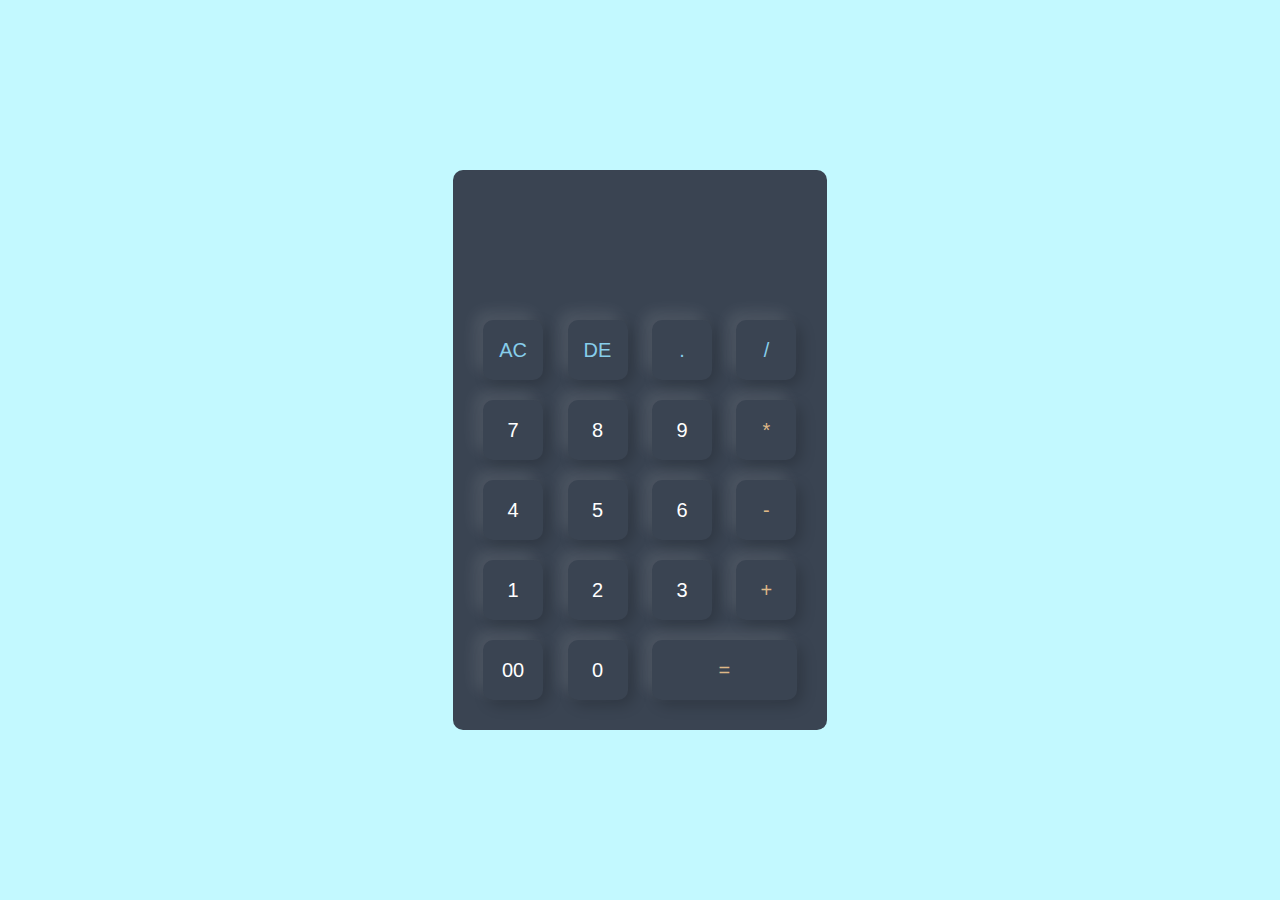
<file: index.html>
<!DOCTYPE html>
<html lang="en">
<head>
    <meta charset="UTF-8">
    <meta name="viewport" content="width=device-width, initial-scale=1.0">
    <title>Calculator App</title>
    <link rel="stylesheet" href="style.css">
</head>
<body>
    <div class="container">
        <div class="calculator">
            <form>
                <div class="display">
                    <input type="text" name="display">
                </div>

                <div>
                    <input type="button" value="AC" onclick="clearDisplay()" class="operator">
                    <input type="button" value="DE" onclick="deleteLastChar()" class="operator">
                    <input type="button" value="." onclick="appendDecimal()" class="operator">
                    <input type="button" value="/" onclick="appendCharacter('/')" class="operator">
                </div>

                <div>
                    <input type="button" value="7" onclick="appendCharacter('7')">
                    <input type="button" value="8" onclick="appendCharacter('8')">
                    <input type="button" value="9" onclick="appendCharacter('9')">
                    <input type="button" value="*" onclick="appendCharacter('*')" class="color">
                </div>

                <div>
                    <input type="button" value="4" onclick="appendCharacter('4')">
                    <input type="button" value="5" onclick="appendCharacter('5')">
                    <input type="button" value="6" onclick="appendCharacter('6')">
                    <input type="button" value="-" onclick="appendCharacter('-')" class="color">
                </div>

                <div>
                    <input type="button" value="1" onclick="appendCharacter('1')">
                    <input type="button" value="2" onclick="appendCharacter('2')">
                    <input type="button" value="3" onclick="appendCharacter('3')">
                    <input type="button" value="+" onclick="appendCharacter('+')" class="color">
                </div>

                <div>
                    <input type="button" value="00" onclick="appendCharacter('00')">
                    <input type="button" value="0" onclick="appendCharacter('0')">
                    <input  type="button" value="=" onclick="evaluateExpression()" class="equal color">
                  
                </div>
            </form>
        </div>
    </div>

    <script src="index.js"></script>
</body>
</html>
</file>
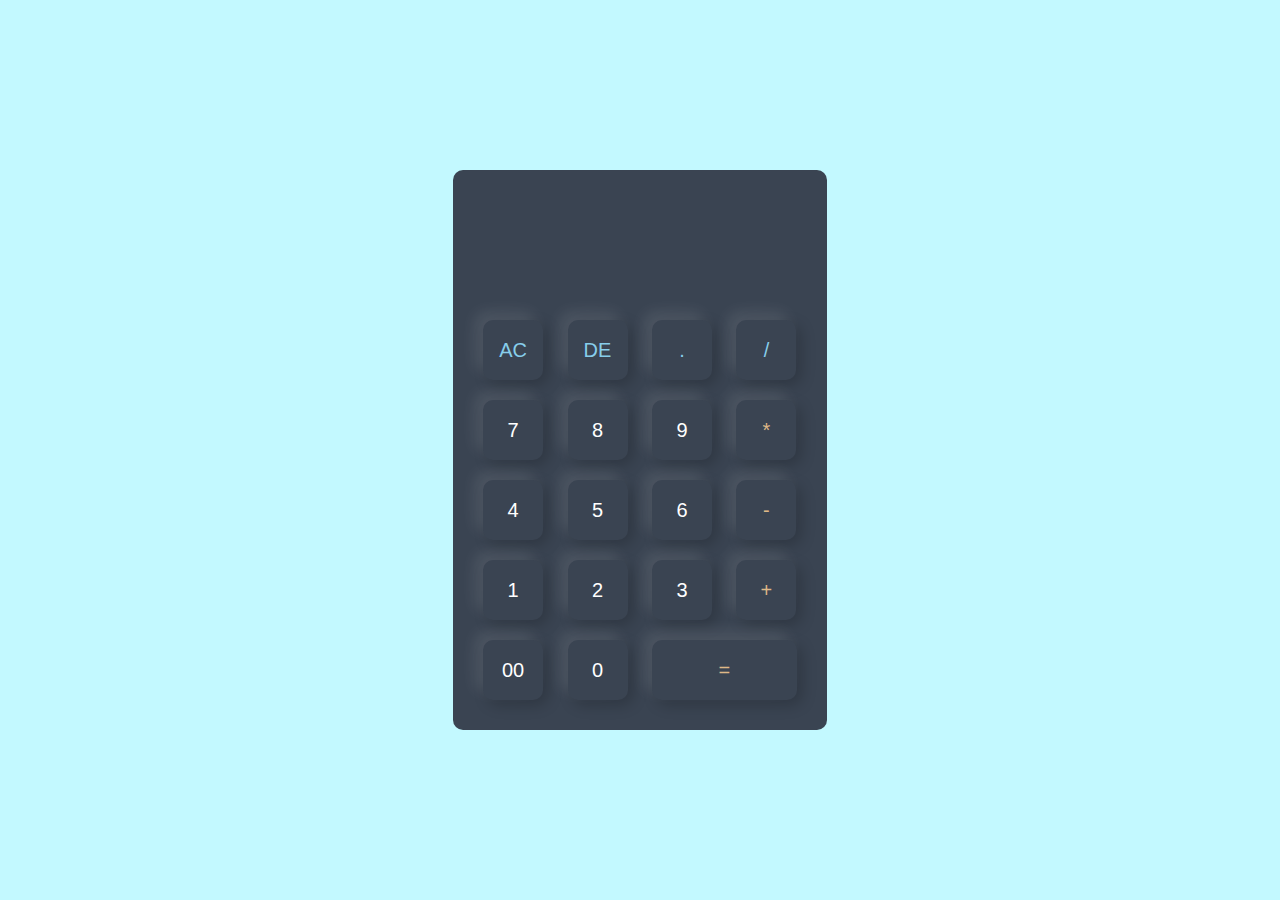
<file: Calculator/index.html>
<!DOCTYPE html>
<html lang="en">
<head>
    <meta charset="UTF-8">
    <meta name="viewport" content="width=device-width, initial-scale=1.0">
    <title>Calculator App</title>
    <link rel="stylesheet" href="style.css">
</head>
<body>
    <div class="container">
        <div class="calculator">
            <form>
                <div class="display">
                    <input type="text" name="display">
                </div>

                <div>
                    <input type="button" value="AC" onclick="clearDisplay()" class="operator">
                    <input type="button" value="DE" onclick="deleteLastChar()" class="operator">
                    <input type="button" value="." onclick="appendDecimal()" class="operator">
                    <input type="button" value="/" onclick="appendCharacter('/')" class="operator">
                </div>

                <div>
                    <input type="button" value="7" onclick="appendCharacter('7')">
                    <input type="button" value="8" onclick="appendCharacter('8')">
                    <input type="button" value="9" onclick="appendCharacter('9')">
                    <input type="button" value="*" onclick="appendCharacter('*')" class="color">
                </div>

                <div>
                    <input type="button" value="4" onclick="appendCharacter('4')">
                    <input type="button" value="5" onclick="appendCharacter('5')">
                    <input type="button" value="6" onclick="appendCharacter('6')">
                    <input type="button" value="-" onclick="appendCharacter('-')" class="color">
                </div>

                <div>
                    <input type="button" value="1" onclick="appendCharacter('1')">
                    <input type="button" value="2" onclick="appendCharacter('2')">
                    <input type="button" value="3" onclick="appendCharacter('3')">
                    <input type="button" value="+" onclick="appendCharacter('+')" class="color">
                </div>

                <div>
                    <input type="button" value="00" onclick="appendCharacter('00')">
                    <input type="button" value="0" onclick="appendCharacter('0')">
                    <input  type="button" value="=" onclick="evaluateExpression()" class="equal color">
                  
                </div>
            </form>
        </div>
    </div>

    <script src="index.js"></script>
</body>
</html>
</file>
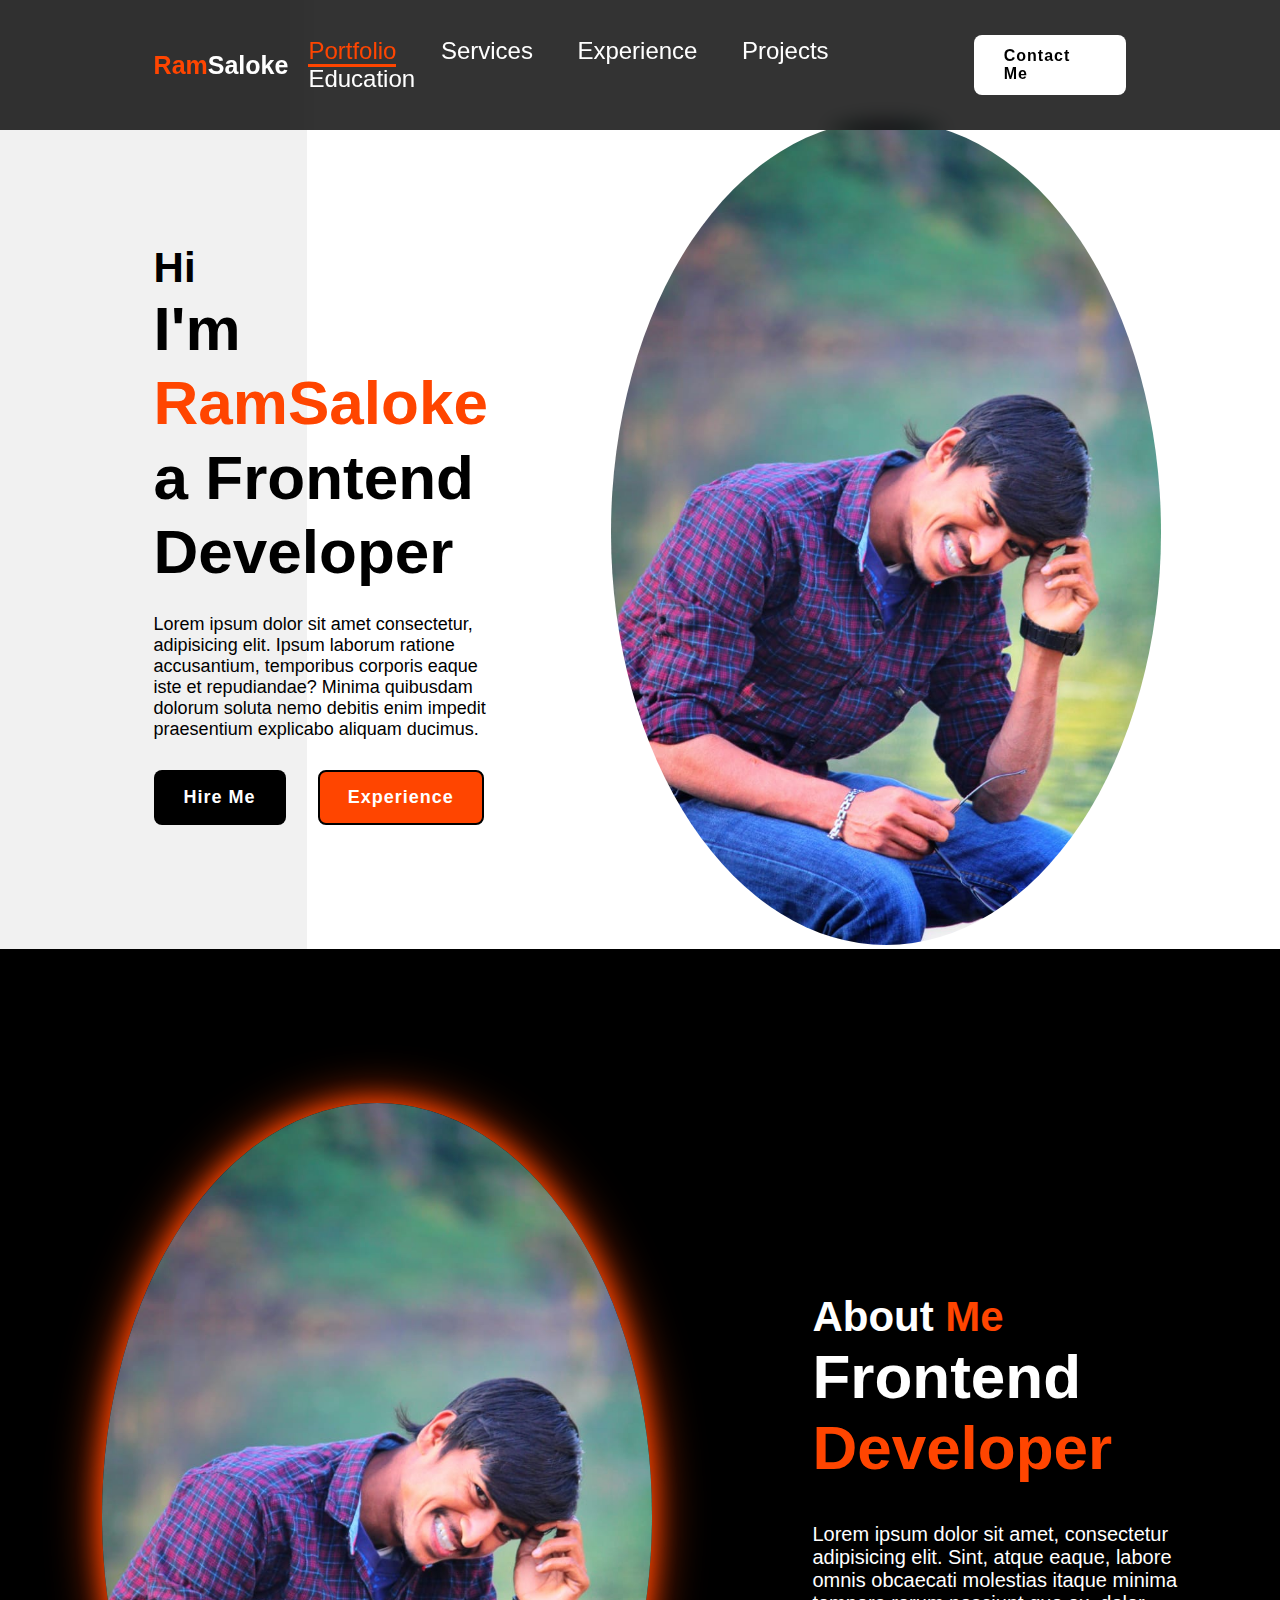
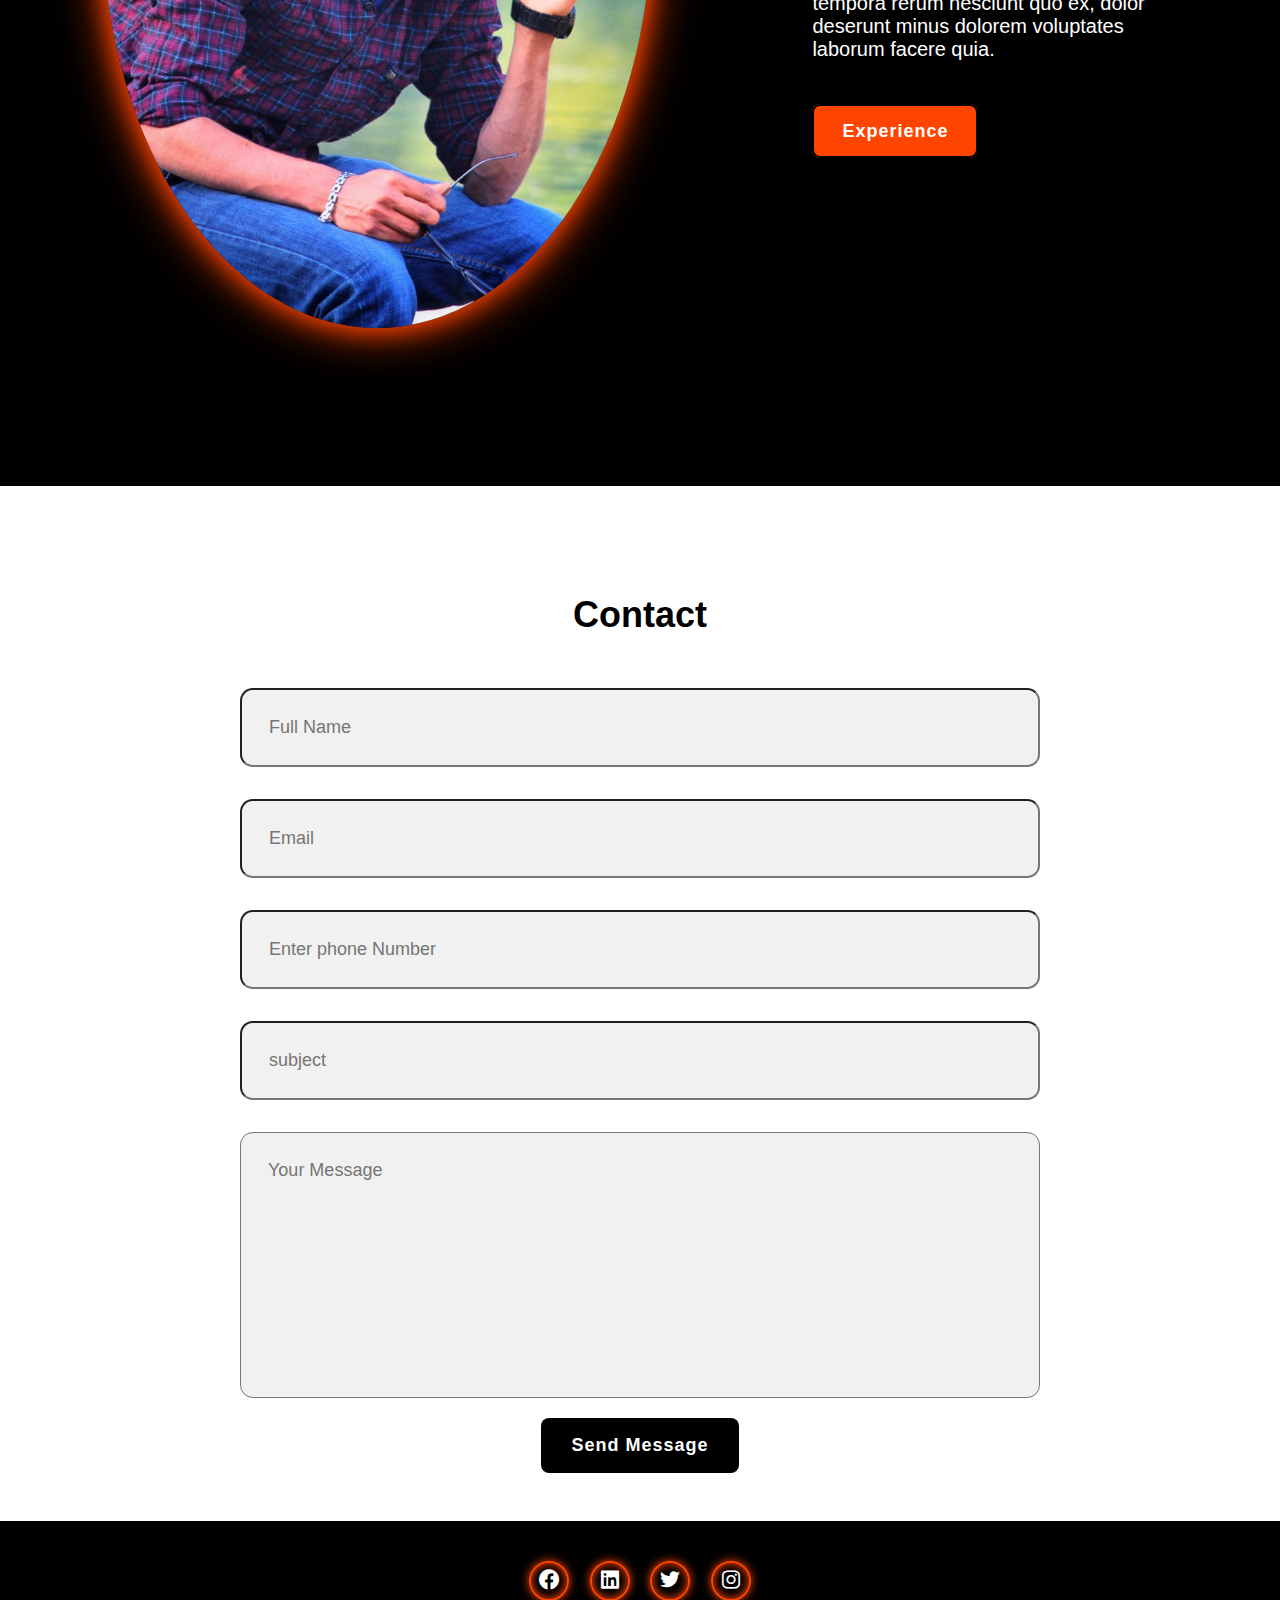
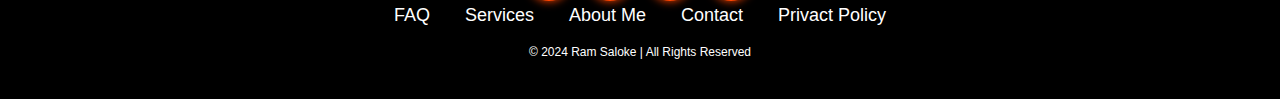
<file: Portfolio/index.html>
<!DOCTYPE html>
<html lang="en">
<head>
    <meta charset="UTF-8">
    <meta name="viewport" content="width=device-width, initial-scale=1.0">
    <title>Portfolio</title> 
    <link rel="stylesheet" href="style.css">
    <link href='https://unpkg.com/boxicons@2.1.4/css/boxicons.min.css' rel='stylesheet'>
</head>
<body>
    <header class="header">
<a href="#" class="logo"><span>Ram</span>Saloke</a>

        <nav class="navbar">
            <a href="#" class="active">Portfolio</a>
            <a href="#">Services</a>
            <a href="#">Experience</a>
            <a href="#">Projects</a>
            <a href="#">Education</a> 
        </nav>
        
        <a href="#" class="contact">Contact Me</a>

    </header>
    
    <section class="home">
        <div class="home-content">
            <h3>Hi</h3>
            <h1>I'm <span>RamSaloke <br></span>a Frontend Developer</h1>
            <p>Lorem ipsum dolor sit amet consectetur, adipisicing elit. Ipsum laborum ratione accusantium, temporibus corporis eaque iste et repudiandae? Minima quibusdam dolorum soluta nemo debitis enim impedit praesentium explicabo aliquam ducimus.</p>
            <div class="btn-box">
                <button class="btn1">Hire Me</button>
                <button class="btn2">Experience</button>
                
            </div>
        </div>
        <div class="img-box">
            <img src="img.jpg" alt="ram saloke">
        </div>
    </section>
    <section class="about">
        <div class="about-img">
            <img src="img.jpg" alt="ram saloke">
        </div>
        <div class="about-content">
            <h2 class="heading">About <span>Me</span></h2>
            <h3>Frontend <span>Developer</span></h3>
            <p>Lorem ipsum dolor sit amet, consectetur adipisicing elit. Sint, atque eaque, labore omnis obcaecati molestias itaque minima tempora rerum nesciunt quo ex, dolor deserunt minus dolorem voluptates laborum facere quia.</p>
            <a href="#" class="btn2">Experience</a>
        </div>
    </section>

    <section class="contact-form">
        <h2 class="contact-me">Contact</h2>
        <form action="#">
            <div class="input-box">
                <input type="text" placeholder="Full Name">
                <input type="email" placeholder="Email">
            </div>

            <div class="input-box">
                <input type="Number" placeholder="Enter phone Number">
                <input type="text" placeholder="subject">
            </div>
            <textarea name="" id="" cols="30" rows="10" placeholder="Your Message" ></textarea>
            <input type="submit" value="Send Message" class="btn1">
        </form>
    </section>
    <footer class="footer">
        <div class="social">
            <a href="#"><i class='bx bxl-facebook-circle' ></i></a>
            <a href="https://www.linkedin.com/in/ram-saloke/"><i class='bx bxl-linkedin-square'></i></a>
            <a href="https://twitter.com/ram_saloke117"><i class='bx bxl-twitter'></i></a>
            <a href="https://www.instagram.com/ram_saloke117/"><i class='bx bxl-instagram' ></i></a>
        </div>
        <ul class="list">
            <li>
                <a href="#">FAQ</a>
            </li>
            <li>
                <a href="#">Services</a>
            </li>
            <li>
                <a href="#">About Me</a>
            </li>
            <li>
                <a href="#">Contact</a>
            </li>
            <li>
                <a href="#">Privact Policy</a>
            </li>
        </ul>
        <p class="copyright">&#169; 2024 Ram Saloke | All Rights Reserved </p>
    </footer>
    
</body>
</html>
</file>
<file: style.css>
*{
    margin: 0;
    padding: 0;
    font-family: poppins,sans-serif;
    box-sizing: border-box;

}
.container{
    width: 100%;
    height: 100vh;
    background-color: #c3f9ff;
    display: flex;
    align-items: center;
    justify-content: center;

}
.calculator{
    background-color: #3a4452;
    padding: 20px;
    border-radius: 10px;
}
.calculator form input{
    border: 0;
    outline: 0;
    width:60px;
    height:60px;
    border-radius: 10px;
    box-shadow: -8px -8px 15px rgba(255,255,255,0.1),
                5px 5px 15px rgba(0,0,0,0.2);
    background: transparent;
    font-size: 20px;
    color:white;
    cursor: pointer;
    margin:10px;
}
form .display {
    display: flex;
    justify-content: flex-end;
    margin: 20px 0;
}
form .display input{
    text-align: right;
    flex: 1;
    font-size: 45px;
    box-shadow: none;
}
form input.equal {
    width:145px;
}
form input.operator{
    color:skyblue;
}
form input.color{
    color:burlywood;
}
</file>
<file: Calculator/style.css>
*{
    margin: 0;
    padding: 0;
    font-family: poppins,sans-serif;
    box-sizing: border-box;

}
.container{
    width: 100%;
    height: 100vh;
    background-color: #c3f9ff;
    display: flex;
    align-items: center;
    justify-content: center;

}
.calculator{
    background-color: #3a4452;
    padding: 20px;
    border-radius: 10px;
}
.calculator form input{
    border: 0;
    outline: 0;
    width:60px;
    height:60px;
    border-radius: 10px;
    box-shadow: -8px -8px 15px rgba(255,255,255,0.1),
                5px 5px 15px rgba(0,0,0,0.2);
    background: transparent;
    font-size: 20px;
    color:white;
    cursor: pointer;
    margin:10px;
}
form .display {
    display: flex;
    justify-content: flex-end;
    margin: 20px 0;
}
form .display input{
    text-align: right;
    flex: 1;
    font-size: 45px;
    box-shadow: none;
}
form input.equal {
    width:145px;
}
form input.operator{
    color:skyblue;
}
form input.color{
    color:burlywood;
}
</file>
<file: Portfolio/style.css>
*{
    margin:0;
    padding:0;
    box-sizing: border-box;
    font-family: sans-serif;
    text-decoration: none; 
    list-style: none;
}
.header{
    position:fixed;
    top:0;
    left:0;
    width:100%;
    padding:35px 12%;
    background: rgba(0,0,0,0.8);
    backdrop-filter: blur(10px);
    display:flex;
    justify-content:space-between;
    align-items: center;
    z-index: 100;
}
.logo{
    font-size: 25px;
    color:white;
    font-weight: 600;
    transition:0.3s ease;
}
.logo:hover{
    color:orangered;
    text-shadow: 0 0 10px orangered,
                0 0 30px orangered;
    transform: scale(1.2,1.2);
}
span{
    color:orangered;
}
.navbar a{
 font-size: 24px;
 color:white;
 font-weight: 500;
 margin:0 20px;
 border-bottom: 3px solid transparent;
 transition: 0.3s ease;
}
.navbar a:hover,
.navbar a.active{
    color:orangered;
    border-bottom:  3px solid orangered;
} 
.contact{
    padding:10px 28px;
    background: white;
    color:black;
    border:2px solid transparent;
    border-radius: 8px;
    font-size: 16px;
    letter-spacing: 1px;
    font-weight: 600;
    transition: 0.3s ease;
}
.contact:hover{
    background-color: orangered;
    box-shadow: 0 0 25px orangered;
    color:white;

}
.home{
    width:100px;
    min-height:100vh;
    background: rgb(241,241,241);
    display: flex;
    align-items: center;
    gap:7em;
    padding:120px 12% 0;
}
.home-content{
    max-width: 800px;
}
.home-content h3{
    font-size: 42px;
}
.home-content h1{
    font-size: 62px;
    line-height: 1.2;
}
.home-content p{
    font-size: 18px;
    margin:25px 0 30px;
}
.btn-box{
    width:345px;
    display:flex;
    gap:2em;
}
.btn1{
    padding: 15px 28px;
    background-color: black;
    color:white;
    border: 2px solid transparent;
    border-radius: 8px;
    font-size: 18px;
    letter-spacing: 1px;
    font-weight: 600;
    transition: 0.3s ease;
    cursor:pointer;
}
.btn1:hover{
    background-color: white;
    color:black;
    border:2px solid black;
}
.btn2{
    padding: 15px 28px;
    background-color: orangered;
    color:white;
    border: 2px solid black;
    border-radius: 8px;
    font-size: 18px;
    letter-spacing: 1px;
    font-weight: 600;
    transition: 0.3s ease;
    cursor: pointer;
}
.btn2:hover{
    background-color: white;
    color:orangered;
    border:2px solid black;
}
.img-box img{
    border-radius: 50%;
    width: 550px;
}
::-webkit-scrollbar{
    width: 15px;
}
::-webkit-scrollbar-thumb{
    background-color: orangered;
}
::-webkit-scrollbar-track{
    background-color: rhba(0,0,0,0.6);
    width: 50px;
}
.about{
    display: flex;
    justify-content: center;
    align-items: center;
    padding:12% 8%;
    gap: 10em;
    background: black;
}
.about-img img{
    position: relative;
    width: 550px;
    box-shadow: 0 0 25px orangered,
                0 0 50px orangered;
                border-radius: 50%;
}
.about-content h2{
    text-align: left;
    color: white;
    font-size: 42px;
}
.about-content h3{
    font-size: 62px;
    color:white;
}
.about-content p{
    color: white;
    font-size: 20px;
    margin: 2em 0 3em;
}
.contact-form h2{
    text-align: center;
    margin-top: 3em;
    margin-bottom:1em;
    font-size: 36px;
}
.contact-form form{
    max-width: 50em;
    margin: 1rem auto;
    text-align: center;
    margin-bottom: 3em;
}
.contact-form form .input-box input,
.contact-form form textarea{
    width:100%;
    padding:1.5em;
    font-size:18px;
    color: black;
    background: rgb(241,241,241);
    border-radius: .8rem;
    margin:1rem 0;
    resize: none;
}
.footer{
    position:relative;
    bottom:0;
    width:100%;
    padding: 40px 0;
    background-color: black;
}
.social{
    text-align: center;
}
.social a{
    display: inline-block;
}
.footer.social{
    text-align: center;
    padding-bottom: 25px;
    color:white;
}
.footer .social a{
    
    font-size: 24px;
    color:white;
    border: 2px solid orangered;
    width: 40px;
    height: 40px;
    line-height: 38px;
  
   
    border-radius: 50%;
    margin: 0 8px;
    box-shadow: inset 0 0 10px orangered,
                0 0 10px orangered;
    transition: 0.3s ease;
}

.footer .social a:hover{
    transform:scale(1.2)translateY(-10px);
    color:orangered;
    border:2px solid orangered;
}
.footer ul{
    margin-top: 0;
    padding: 0;
    font-size: 18px;
    line-height: 1.6;
    margin-bottom: 0;
    text-align: center;
}
.footer ul li a{
    color:white;
    border-bottom: 3px solid transparent;
    transition: 0.3s ease;
}
.footer ul li a:hover{
    border-bottom: 3px solid orangered;
}
.footer ul li{
    display: inline-block;
    padding:0 15px;
}
.footer .copyright{
    margin-top: 15px;
    text-align: center;
    font-size: 12px;
    color:white;
}
</file>
